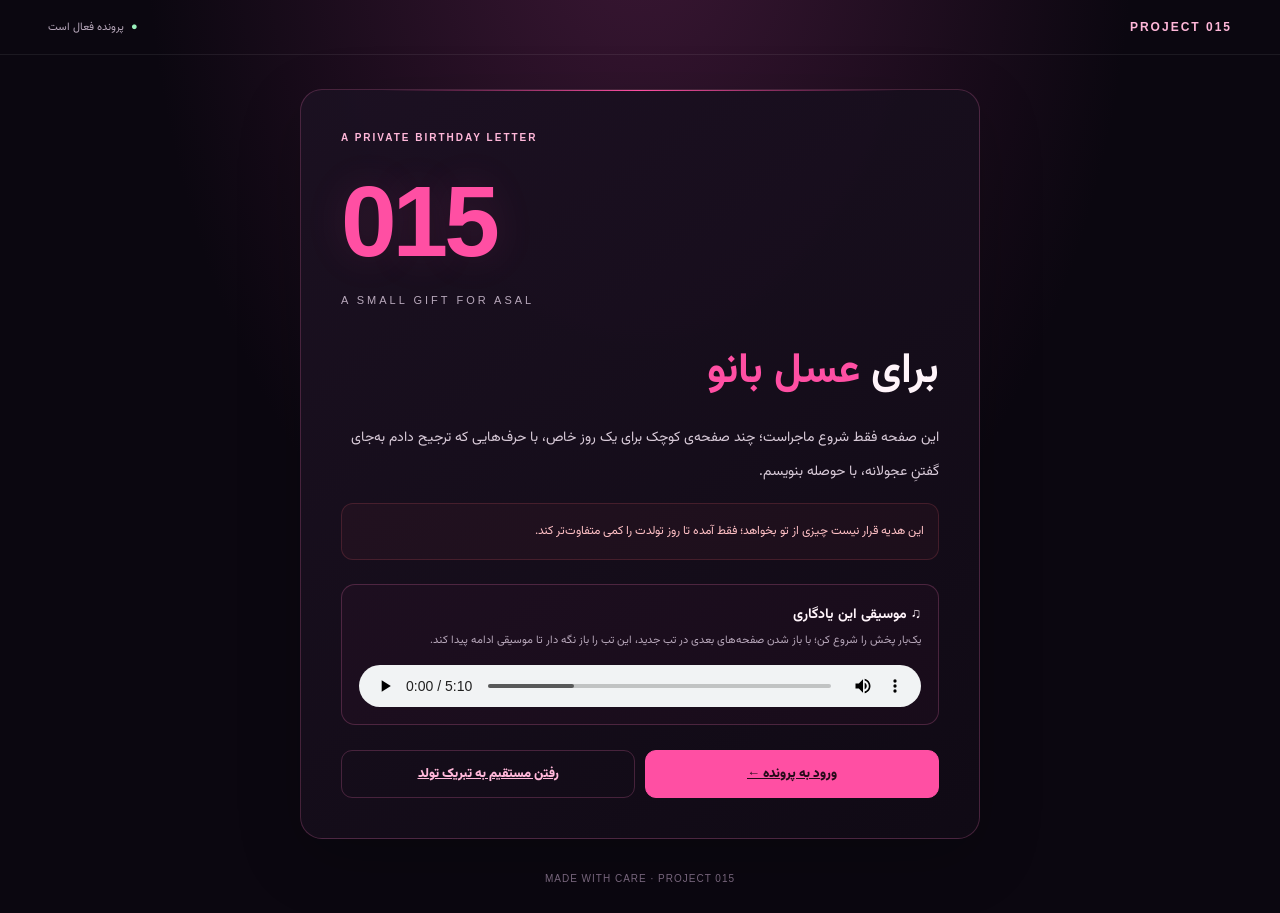
<file: index.html>
<!DOCTYPE html>
<html lang="fa" dir="rtl">
<head>
<meta charset="UTF-8"><meta name="viewport" content="width=device-width,initial-scale=1"><meta name="theme-color" content="#0b0710">
<title>PROJECT 015 | برای عسل بانو</title><link rel="stylesheet" href="./style.css">
</head>
<body>
<header><div class="brand">PROJECT 015</div><div class="status">پرونده فعال است</div></header>
<main><section class="card">
<div class="tag">A PRIVATE BIRTHDAY LETTER</div><div class="number">015</div><div class="sub">A SMALL GIFT FOR ASAL</div>
<h1>برای <span class="pink">عسل بانو</span></h1>
<p>این صفحه فقط شروع ماجراست؛ چند صفحه‌ی کوچک برای یک روز خاص، با حرف‌هایی که ترجیح دادم به‌جای گفتنِ عجولانه، با حوصله بنویسم.</p>
<div class="warning">این هدیه قرار نیست چیزی از تو بخواهد؛ فقط آمده تا روز تولدت را کمی متفاوت‌تر کند.</div>
<div class="music">
<strong>♫ موسیقی این یادگاری</strong><small>یک‌بار پخش را شروع کن؛ با باز شدن صفحه‌های بعدی در تب جدید، این تب را باز نگه دار تا موسیقی ادامه پیدا کند.</small>
<audio controls loop autoplay preload="metadata"><source src="./Music.mp3" type="audio/mpeg">مرورگر شما از پخش این فایل پشتیبانی نمی‌کند.</audio>
</div>
<div class="actions"><a class="btn" href="./dossier.html" target="_blank" rel="noopener">ورود به پرونده ←</a><a class="btn alt" href="./birthday.html" target="_blank" rel="noopener">رفتن مستقیم به تبریک تولد</a></div>
</section></main>
<footer>MADE WITH CARE · PROJECT 015</footer>
</body></html>
</file>
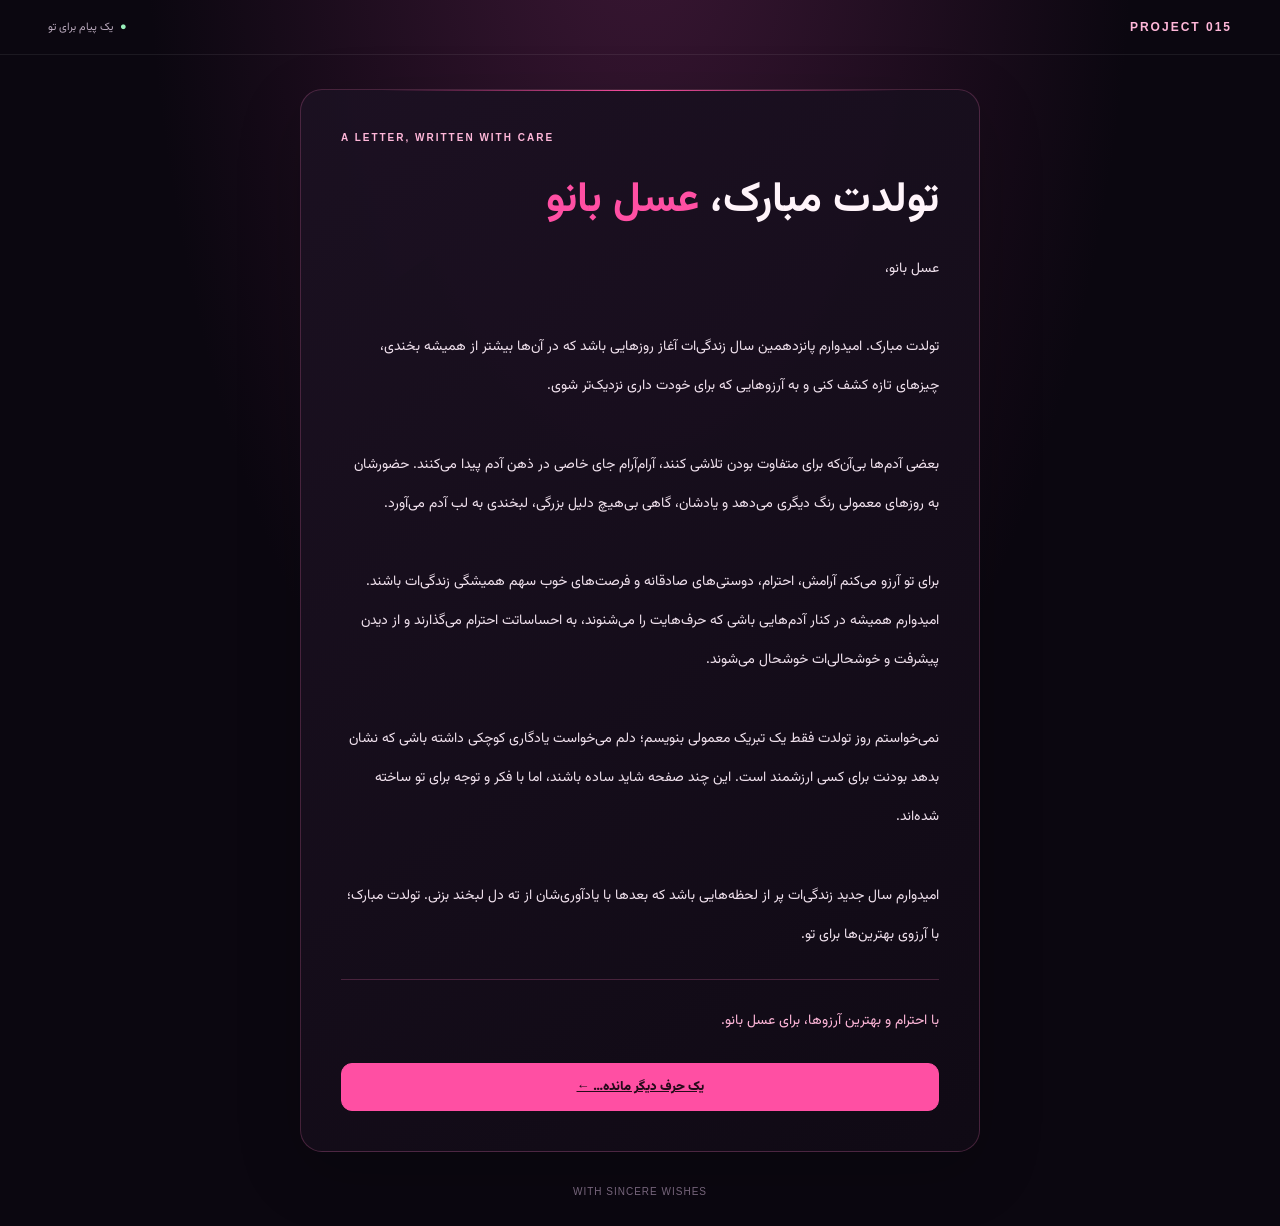
<file: birthday.html>
<!DOCTYPE html><html lang="fa" dir="rtl"><head><meta charset="UTF-8"><meta name="viewport" content="width=device-width,initial-scale=1"><meta name="theme-color" content="#0b0710"><title>تولدت مبارک عسل بانو</title><link rel="stylesheet" href="./style.css"></head><body><header><div class="brand">PROJECT 015</div><div class="status">یک پیام برای تو</div></header><main><section class="card"><div class="tag">A LETTER, WRITTEN WITH CARE</div><h1>تولدت مبارک، <span class="pink">عسل بانو</span></h1><p class="message">عسل بانو،<br><br>تولدت مبارک. امیدوارم پانزدهمین سال زندگی‌ات آغاز روزهایی باشد که در آن‌ها بیشتر از همیشه بخندی، چیزهای تازه کشف کنی و به آرزوهایی که برای خودت داری نزدیک‌تر شوی.<br><br>بعضی آدم‌ها بی‌آن‌که برای متفاوت بودن تلاشی کنند، آرام‌آرام جای خاصی در ذهن آدم پیدا می‌کنند. حضورشان به روزهای معمولی رنگ دیگری می‌دهد و یادشان، گاهی بی‌هیچ دلیل بزرگی، لبخندی به لب آدم می‌آورد.<br><br>برای تو آرزو می‌کنم آرامش، احترام، دوستی‌های صادقانه و فرصت‌های خوب سهم همیشگی زندگی‌ات باشند. امیدوارم همیشه در کنار آدم‌هایی باشی که حرف‌هایت را می‌شنوند، به احساساتت احترام می‌گذارند و از دیدن پیشرفت و خوشحالی‌ات خوشحال می‌شوند.<br><br>نمی‌خواستم روز تولدت فقط یک تبریک معمولی بنویسم؛ دلم می‌خواست یادگاری کوچکی داشته باشی که نشان بدهد بودنت برای کسی ارزشمند است. این چند صفحه شاید ساده باشند، اما با فکر و توجه برای تو ساخته شده‌اند.<br><br>امیدوارم سال جدید زندگی‌ات پر از لحظه‌هایی باشد که بعدها با یادآوری‌شان از ته دل لبخند بزنی. تولدت مبارک؛ با آرزوی بهترین‌ها برای تو.</p><div class="line"></div><p class="light">با احترام و بهترین آرزوها، برای عسل بانو.</p><div class="actions"><a class="btn" href="./letter.html" target="_blank" rel="noopener">یک حرف دیگر مانده… ←</a></div></section></main><footer>WITH SINCERE WISHES</footer></body></html>
</file>
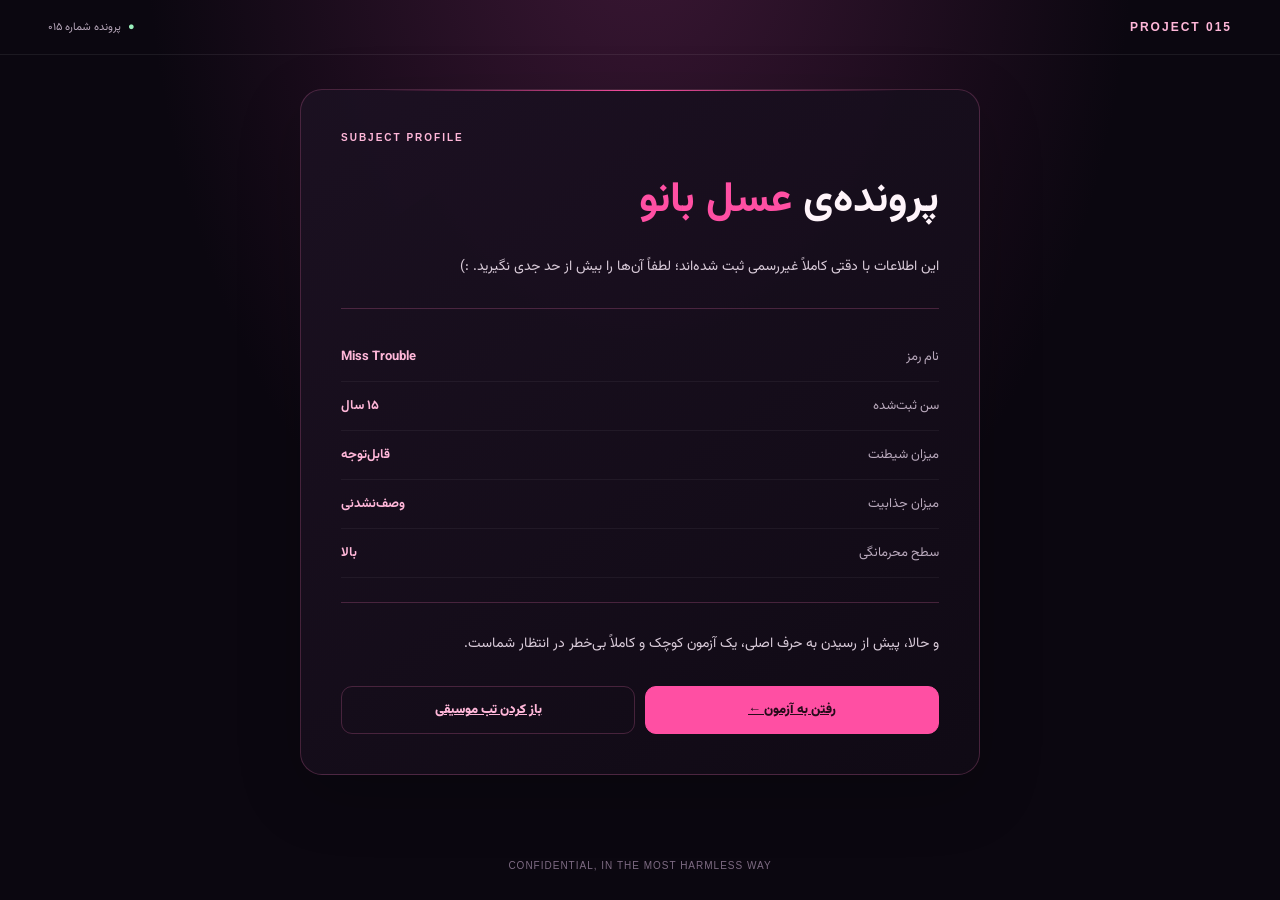
<file: dossier.html>
<!DOCTYPE html><html lang="fa" dir="rtl"><head><meta charset="UTF-8"><meta name="viewport" content="width=device-width,initial-scale=1"><meta name="theme-color" content="#0b0710"><title>پرونده عسل بانو | 015</title><link rel="stylesheet" href="./style.css"></head><body>
<header><div class="brand">PROJECT 015</div><div class="status">پرونده شماره ۰۱۵</div></header><main><section class="card"><div class="tag">SUBJECT PROFILE</div><h1>پرونده‌ی <span class="pink">عسل بانو</span></h1><p>این اطلاعات با دقتی کاملاً غیررسمی ثبت شده‌اند؛ لطفاً آن‌ها را بیش از حد جدی نگیرید. :)</p><div class="line"></div>
<div class="row"><span>نام رمز</span><span>Miss Trouble</span></div><div class="row"><span>سن ثبت‌شده</span><span>۱۵ سال</span></div><div class="row"><span>میزان شیطنت</span><span>قابل‌توجه</span></div><div class="row"><span>میزان جذابیت</span><span>وصف‌نشدنی</span></div><div class="row"><span>سطح محرمانگی</span><span>بالا</span></div>
<div class="line"></div><p>و حالا، پیش از رسیدن به حرف اصلی، یک آزمون کوچک و کاملاً بی‌خطر در انتظار شماست.</p><div class="actions"><a class="btn" href="./quiz.html" target="_blank" rel="noopener">رفتن به آزمون ←</a><a class="btn alt" href="./index.html" target="_blank" rel="noopener">باز کردن تب موسیقی</a></div></section></main><footer>CONFIDENTIAL, IN THE MOST HARMLESS WAY</footer></body></html>
</file>
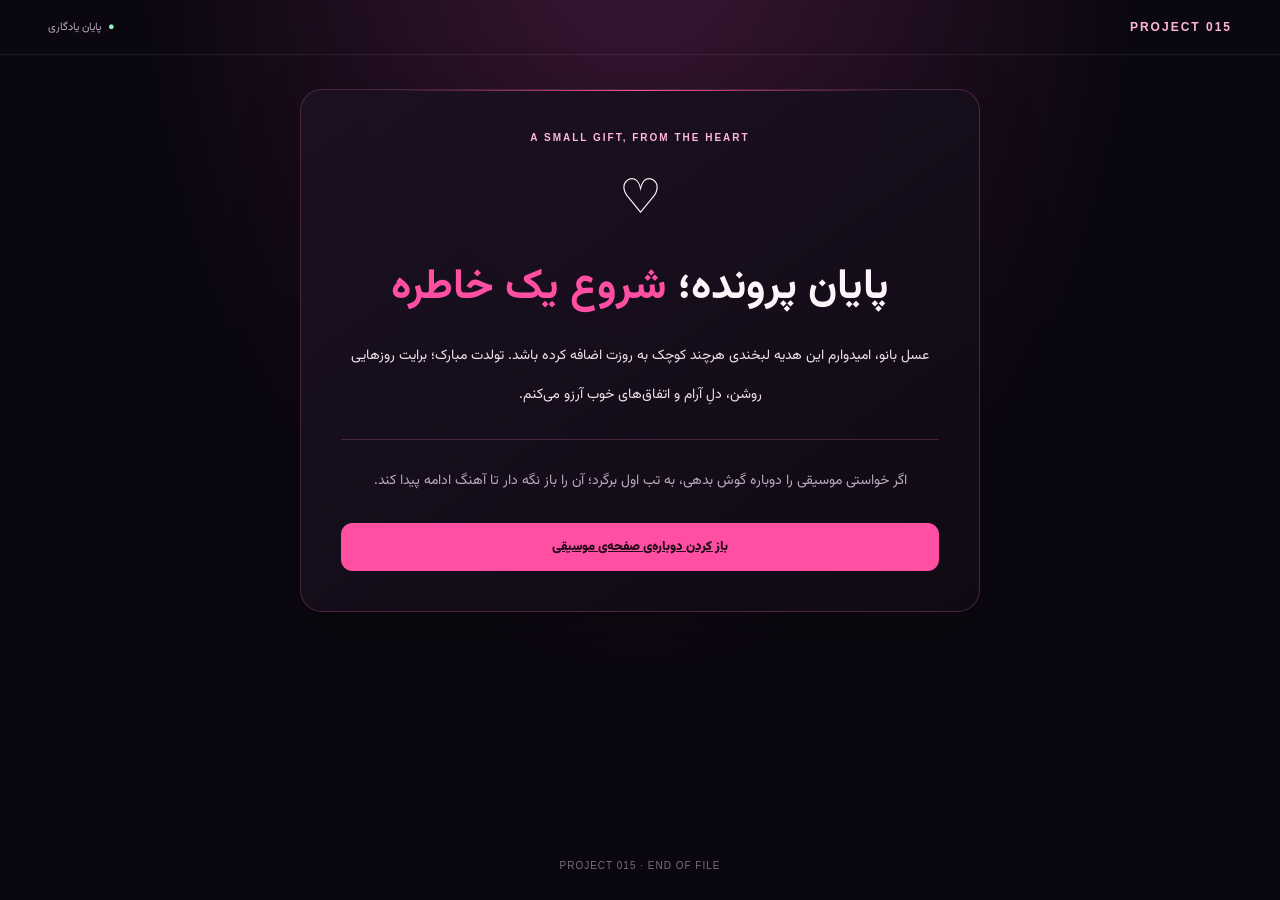
<file: ending.html>
<!DOCTYPE html><html lang="fa" dir="rtl"><head><meta charset="UTF-8"><meta name="viewport" content="width=device-width,initial-scale=1"><meta name="theme-color" content="#0b0710"><title>پایان | عسل بانو</title><link rel="stylesheet" href="./style.css"></head><body><header><div class="brand">PROJECT 015</div><div class="status">پایان یادگاری</div></header><main><section class="card center"><div class="tag">A SMALL GIFT, FROM THE HEART</div><div class="symbol">♡</div><h1>پایان پرونده؛ <span class="pink">شروع یک خاطره</span></h1><p class="message">عسل بانو، امیدوارم این هدیه لبخندی هرچند کوچک به روزت اضافه کرده باشد. تولدت مبارک؛ برایت روزهایی روشن، دلِ آرام و اتفاق‌های خوب آرزو می‌کنم.</p><div class="line"></div><p class="muted">اگر خواستی موسیقی را دوباره گوش بدهی، به تب اول برگرد؛ آن را باز نگه دار تا آهنگ ادامه پیدا کند.</p><div class="actions"><a class="btn" href="./index.html" target="_blank" rel="noopener">باز کردن دوباره‌ی صفحه‌ی موسیقی</a></div></section></main><footer>PROJECT 015 · END OF FILE</footer></body></html>
</file>
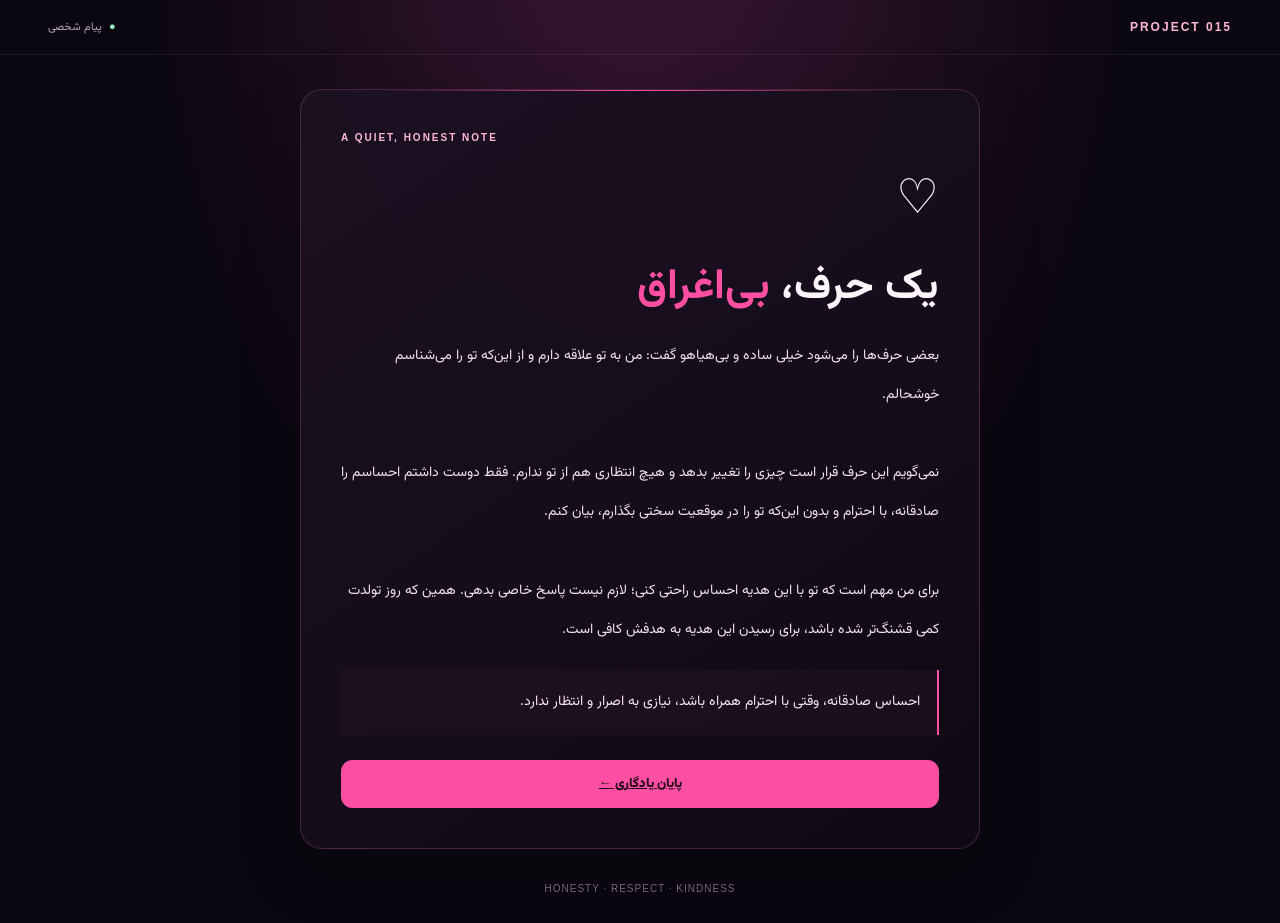
<file: letter.html>
<!DOCTYPE html><html lang="fa" dir="rtl"><head><meta charset="UTF-8"><meta name="viewport" content="width=device-width,initial-scale=1"><meta name="theme-color" content="#0b0710"><title>یک حرف صادقانه</title><link rel="stylesheet" href="./style.css"></head><body><header><div class="brand">PROJECT 015</div><div class="status">پیام شخصی</div></header><main><section class="card"><div class="tag">A QUIET, HONEST NOTE</div><div class="symbol">♡</div><h1>یک حرف، <span class="pink">بی‌اغراق</span></h1><p class="message">بعضی حرف‌ها را می‌شود خیلی ساده و بی‌هیاهو گفت: من به تو علاقه دارم و از این‌که تو را می‌شناسم خوشحالم.<br><br>نمی‌گویم این حرف قرار است چیزی را تغییر بدهد و هیچ انتظاری هم از تو ندارم. فقط دوست داشتم احساسم را صادقانه، با احترام و بدون این‌که تو را در موقعیت سختی بگذارم، بیان کنم.<br><br>برای من مهم است که تو با این هدیه احساس راحتی کنی؛ لازم نیست پاسخ خاصی بدهی. همین که روز تولدت کمی قشنگ‌تر شده باشد، برای رسیدن این هدیه به هدفش کافی است.</p><div class="note">احساس صادقانه، وقتی با احترام همراه باشد، نیازی به اصرار و انتظار ندارد.</div><div class="actions"><a class="btn" href="./ending.html" target="_blank" rel="noopener">پایان یادگاری ←</a></div></section></main><footer>HONESTY · RESPECT · KINDNESS</footer></body></html>
</file>
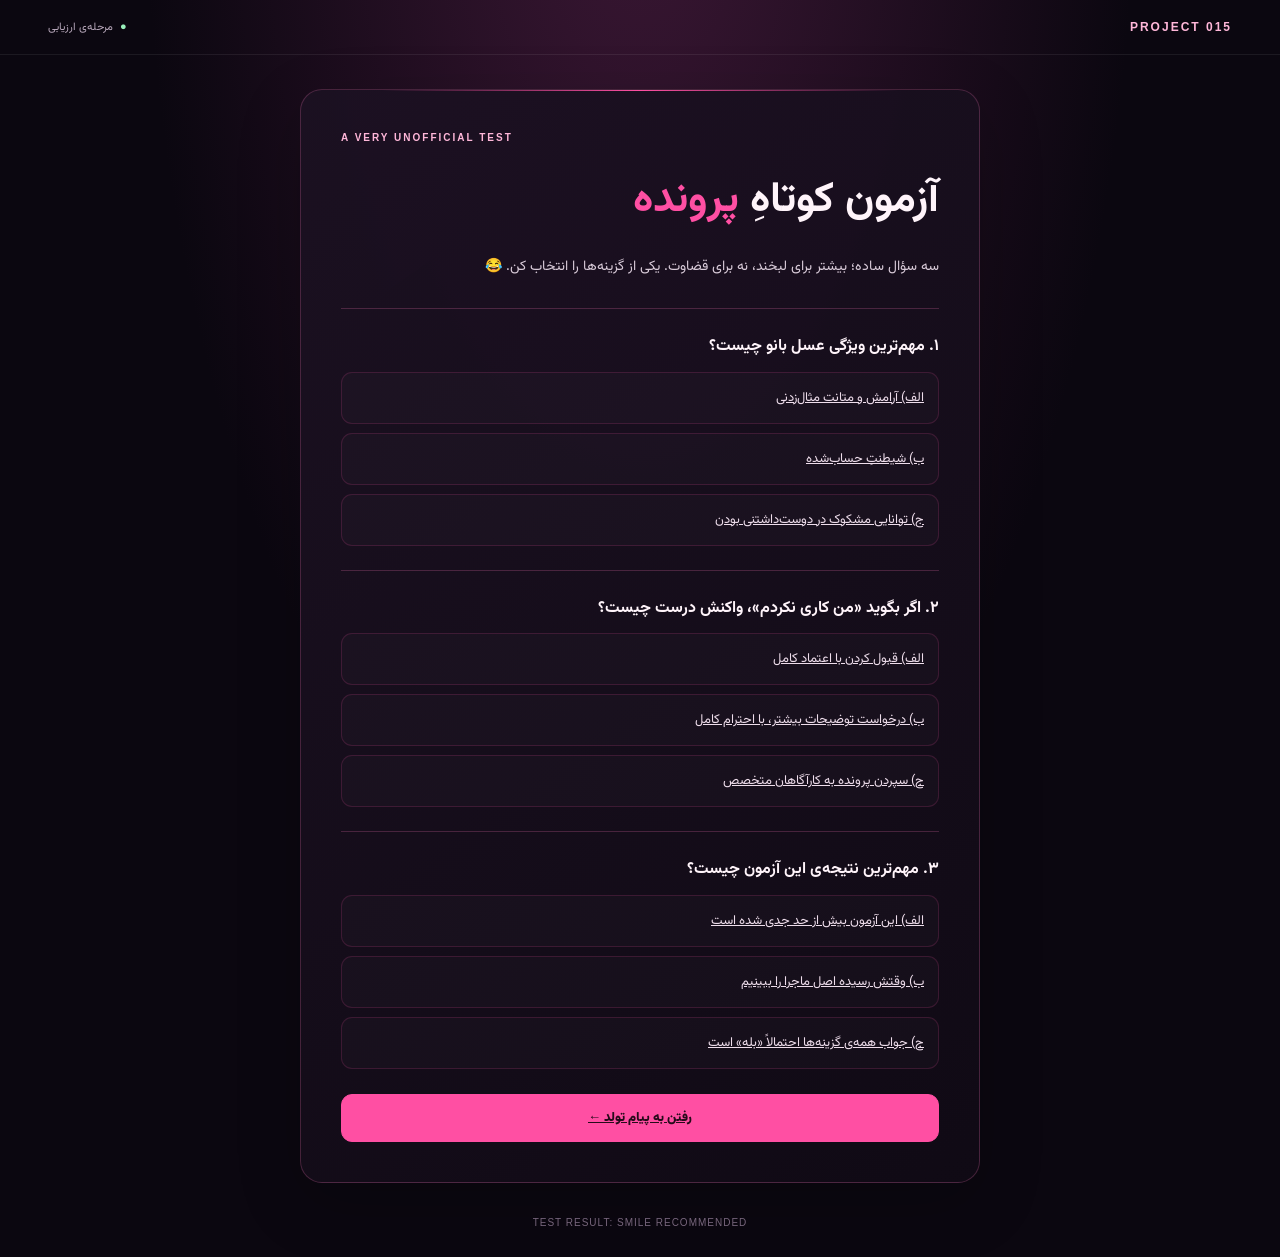
<file: quiz.html>
<!DOCTYPE html><html lang="fa" dir="rtl"><head><meta charset="UTF-8"><meta name="viewport" content="width=device-width,initial-scale=1"><meta name="theme-color" content="#0b0710"><title>آزمون محرمانه | 015</title><link rel="stylesheet" href="./style.css"></head><body>
<header><div class="brand">PROJECT 015</div><div class="status">مرحله‌ی ارزیابی</div></header><main><section class="card"><div class="tag">A VERY UNOFFICIAL TEST</div><h1>آزمون کوتاهِ <span class="pink">پرونده</span></h1><p>سه سؤال ساده؛ بیشتر برای لبخند، نه برای قضاوت. یکی از گزینه‌ها را انتخاب کن. 😂</p><div class="line"></div>
<h3>۱. مهم‌ترین ویژگی عسل بانو چیست؟</h3><a class="choice" href="./result.html" target="_blank" rel="noopener">الف) آرامش و متانت مثال‌زدنی</a><a class="choice" href="./result.html" target="_blank" rel="noopener">ب) شیطنتِ حساب‌شده</a><a class="choice" href="./result.html" target="_blank" rel="noopener">ج) توانایی مشکوک در دوست‌داشتنی بودن</a>
<div class="line"></div><h3>۲. اگر بگوید «من کاری نکردم»، واکنش درست چیست؟</h3><a class="choice" href="./result.html" target="_blank" rel="noopener">الف) قبول کردن با اعتماد کامل</a><a class="choice" href="./result.html" target="_blank" rel="noopener">ب) درخواست توضیحات بیشتر، با احترام کامل</a><a class="choice" href="./result.html" target="_blank" rel="noopener">ج) سپردن پرونده به کارآگاهان متخصص</a>
<div class="line"></div><h3>۳. مهم‌ترین نتیجه‌ی این آزمون چیست؟</h3><a class="choice" href="./result.html" target="_blank" rel="noopener">الف) این آزمون بیش از حد جدی شده است</a><a class="choice" href="./result.html" target="_blank" rel="noopener">ب) وقتش رسیده اصل ماجرا را ببینیم</a><a class="choice" href="./result.html" target="_blank" rel="noopener">ج) جواب همه‌ی گزینه‌ها احتمالاً «بله» است</a>
<div class="actions"><a class="btn" href="./birthday.html" target="_blank" rel="noopener">رفتن به پیام تولد ←</a></div></section></main><footer>TEST RESULT: SMILE RECOMMENDED</footer></body></html>
</file>
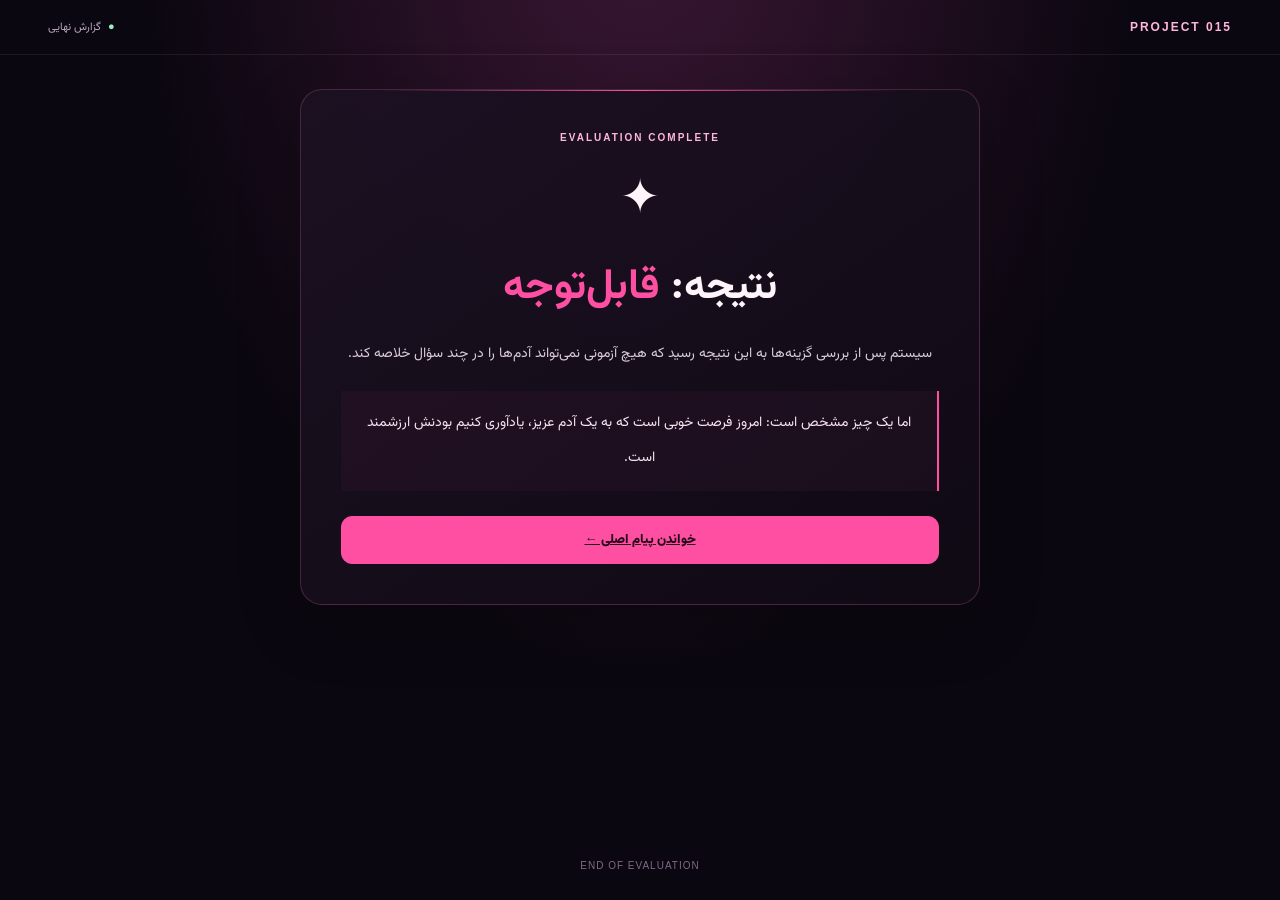
<file: result.html>
<!DOCTYPE html><html lang="fa" dir="rtl"><head><meta charset="UTF-8"><meta name="viewport" content="width=device-width,initial-scale=1"><meta name="theme-color" content="#0b0710"><title>نتیجه‌ی آزمون | 015</title><link rel="stylesheet" href="./style.css"></head><body><header><div class="brand">PROJECT 015</div><div class="status">گزارش نهایی</div></header><main><section class="card center"><div class="tag">EVALUATION COMPLETE</div><div class="symbol">✦</div><h1>نتیجه: <span class="pink">قابل‌توجه</span></h1><p>سیستم پس از بررسی گزینه‌ها به این نتیجه رسید که هیچ آزمونی نمی‌تواند آدم‌ها را در چند سؤال خلاصه کند.</p><div class="note">اما یک چیز مشخص است: امروز فرصت خوبی است که به یک آدم عزیز، یادآوری کنیم بودنش ارزشمند است.</div><div class="actions"><a class="btn" href="./birthday.html" target="_blank" rel="noopener">خواندن پیام اصلی ←</a></div></section></main><footer>END OF EVALUATION</footer></body></html>
</file>
<file: style.css>
@import url('https://fonts.googleapis.com/css2?family=Vazirmatn:wght@400;500;600;700;800;900&display=swap');
:root{--bg:#0b0710;--card:#17101e;--pink:#ff4fa3;--light:#ffb7d9;--text:#fff4fa;--muted:#b9a9bc;--border:rgba(255,120,185,.22)}
*{box-sizing:border-box}html{scroll-behavior:smooth}body{margin:0;min-height:100vh;background:radial-gradient(ellipse at 50% -15%,#3c1735 0%,transparent 55%),var(--bg);color:var(--text);font-family:'Vazirmatn',Tahoma,sans-serif;display:flex;flex-direction:column}
header{display:flex;align-items:center;justify-content:space-between;gap:12px;padding:18px clamp(16px,5vw,48px);border-bottom:1px solid rgba(255,255,255,.07)}.brand{font:900 12px/1.5 sans-serif;letter-spacing:2px;color:var(--light);direction:ltr}.status{font-size:11px;color:var(--muted)}.status:before{content:'●';color:#9af0bc;margin-left:7px}
main{width:min(100% - 28px,680px);margin:34px auto 30px;flex:1}.card{padding:clamp(23px,5vw,40px);background:linear-gradient(145deg,rgba(28,17,34,.97),rgba(16,10,21,.98));border:1px solid var(--border);border-radius:22px;box-shadow:0 20px 65px rgba(0,0,0,.2);position:relative;overflow:hidden}.card:before{content:'';position:absolute;top:0;left:12%;right:12%;height:1px;background:linear-gradient(90deg,transparent,var(--pink),transparent)}.tag{font:800 10px/1.6 sans-serif;letter-spacing:2px;color:var(--light);direction:ltr;margin-bottom:18px}h1,h2,h3{line-height:1.8;margin-top:0}h1{font-size:clamp(28px,7vw,42px);margin-bottom:10px}h2{font-size:clamp(23px,5.3vw,31px);margin-bottom:12px}h3{font-size:16px;margin-bottom:10px}p{font-size:14px;color:#d9cbd9;line-height:2.45;margin:0 0 14px}.pink{color:var(--pink)}.light{color:var(--light)}.muted{color:var(--muted)}.number{font:900 clamp(68px,18vw,100px)/1.15 sans-serif;color:var(--pink);letter-spacing:-4px;direction:ltr;text-shadow:0 0 42px #ff4fa322}.sub{font:11px/2 sans-serif;letter-spacing:3px;color:var(--muted);direction:ltr;margin:10px 0 24px}.line{height:1px;background:var(--border);margin:24px 0}.warning{background:#ff64700b;border:1px solid #ff64702c;border-radius:12px;padding:14px;color:#ffc0c5;font-size:12px;line-height:2.2}.actions{display:flex;flex-wrap:wrap;gap:10px;margin-top:25px}.btn{display:inline-flex;align-items:center;justify-content:center;gap:8px;flex:1;min-width:145px;padding:13px 17px;border:1px solid var(--pink);border-radius:11px;background:var(--pink);color:#260b1a;font-size:13px;font-weight:900;text-align:center;transition:.2s}.btn:hover{transform:translateY(-2px);box-shadow:0 8px 25px #ff4fa329}.btn.alt{background:transparent;color:var(--light);border-color:var(--border)}.row{display:flex;justify-content:space-between;align-items:center;gap:12px;padding:14px 0;border-bottom:1px solid #ffffff0d;font-size:13px}.row:last-child{border-bottom:0}.row span:first-child{color:var(--muted)}.row span:last-child{text-align:left;color:var(--light);font-weight:700}.note{border-right:2px solid var(--pink);background:#ff4fa30a;padding:15px 17px;margin:20px 0;color:#f7e3ef;line-height:2.5;font-size:14px}.center{text-align:center}.symbol{font-size:48px;margin-bottom:12px}.message{font-size:14px;line-height:2.8;color:#f0e1ed}.music{margin-top:24px;border:1px solid var(--border);border-radius:14px;padding:17px;background:#ff4fa308}.music strong{font-size:14px}.music small{display:block;color:var(--muted);font-size:11px;line-height:2;margin-top:3px}audio{display:block;width:100%;margin-top:13px;height:42px}.choice{display:block;margin:9px 0;padding:12px 14px;background:#ffffff05;border:1px solid #ff4fa328;border-radius:11px;color:#eeddeb;font-size:13px;line-height:2}.choice:hover{border-color:var(--pink)}footer{text-align:center;padding:0 16px 24px;color:#7e6b83;font:10px/2 sans-serif;letter-spacing:1px;direction:ltr}
@media(max-width:480px){header{padding:16px}.card{padding:23px 18px;border-radius:17px}main{margin-top:22px}.btn{min-width:100%}.row{font-size:12px}}
</file>
